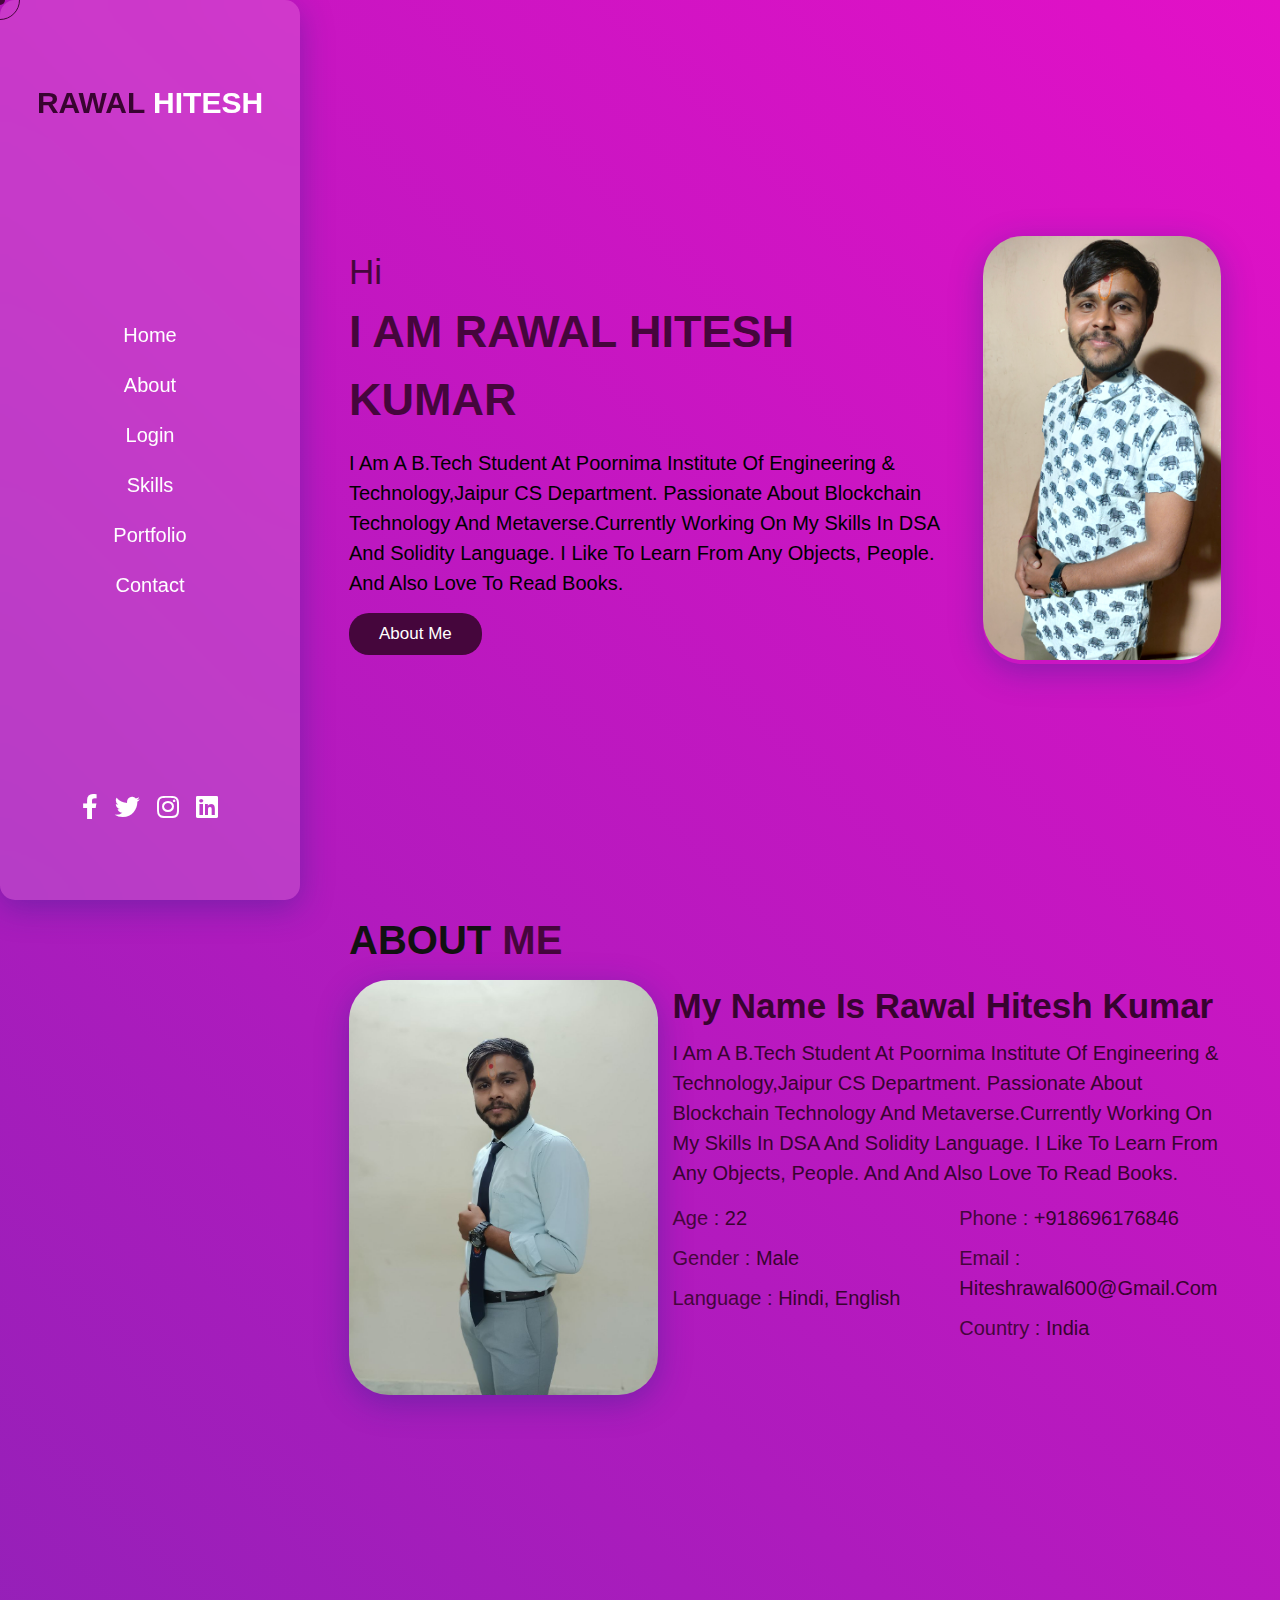
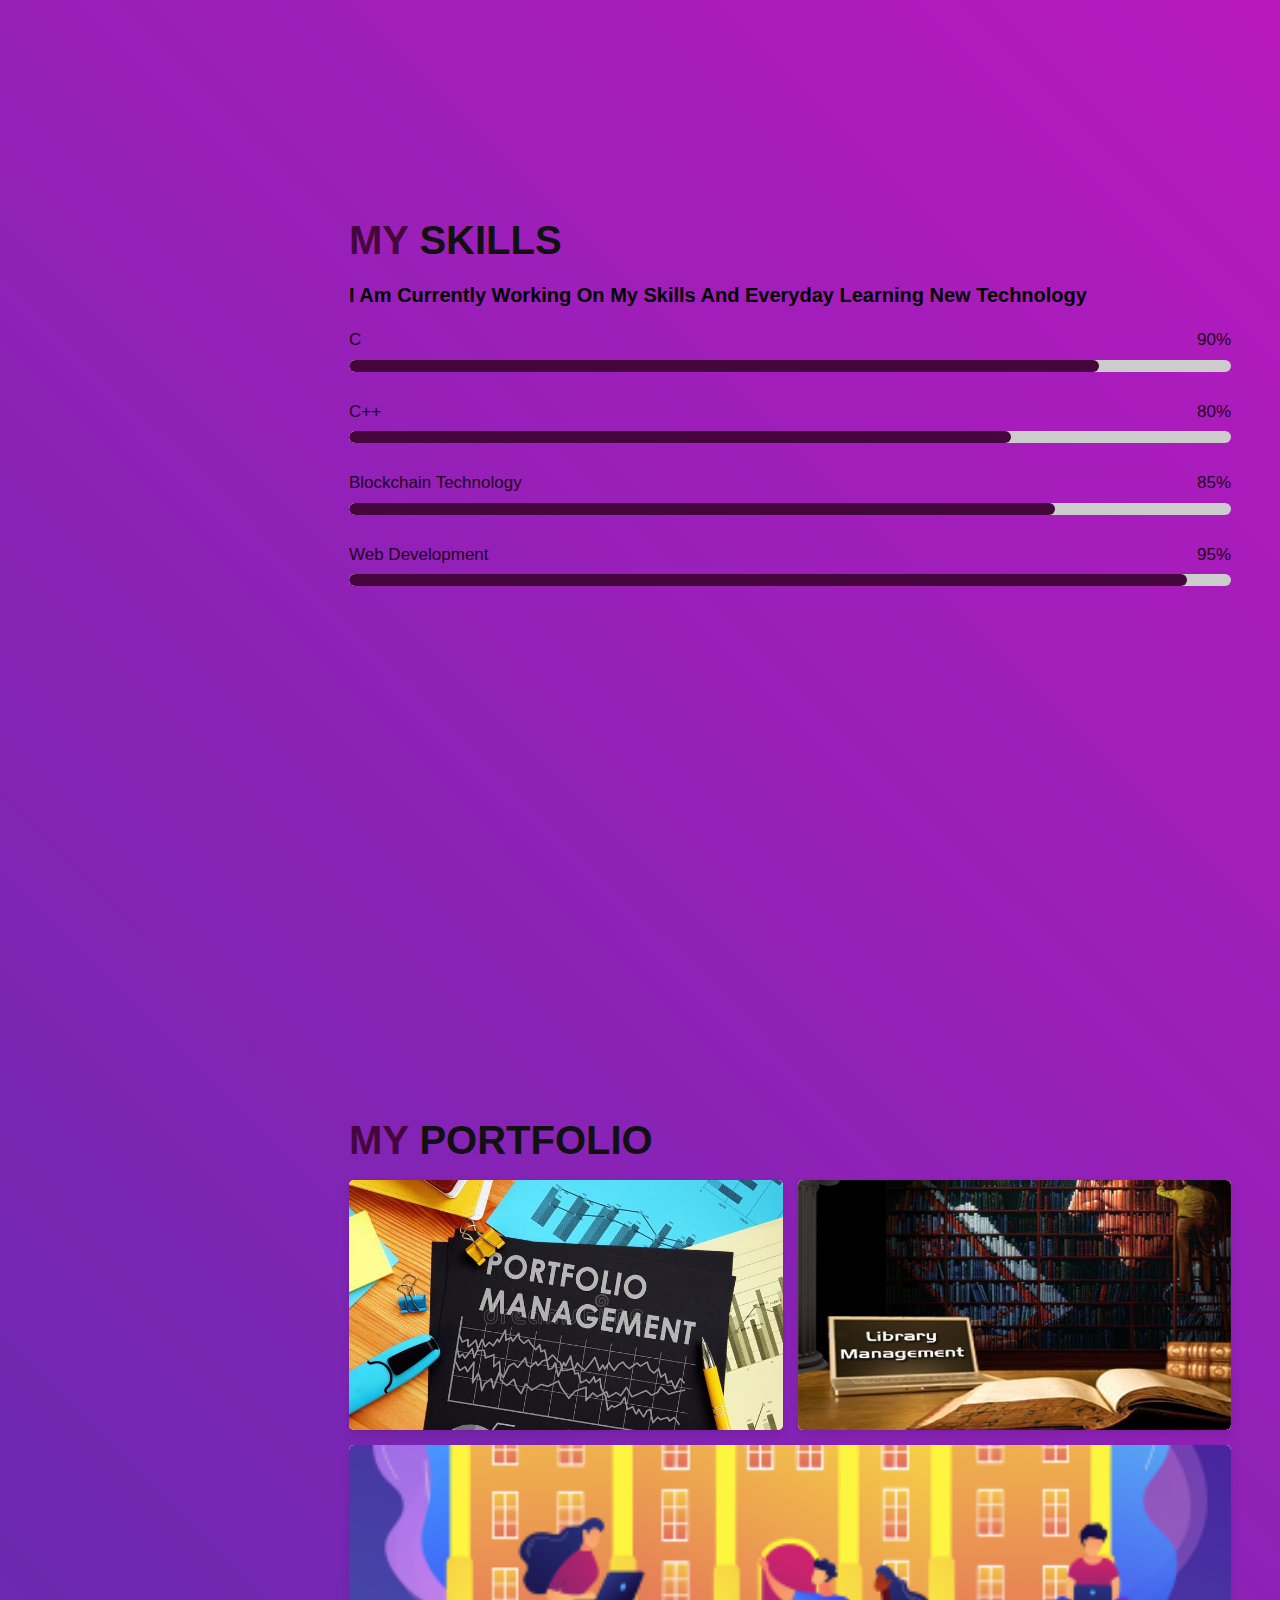
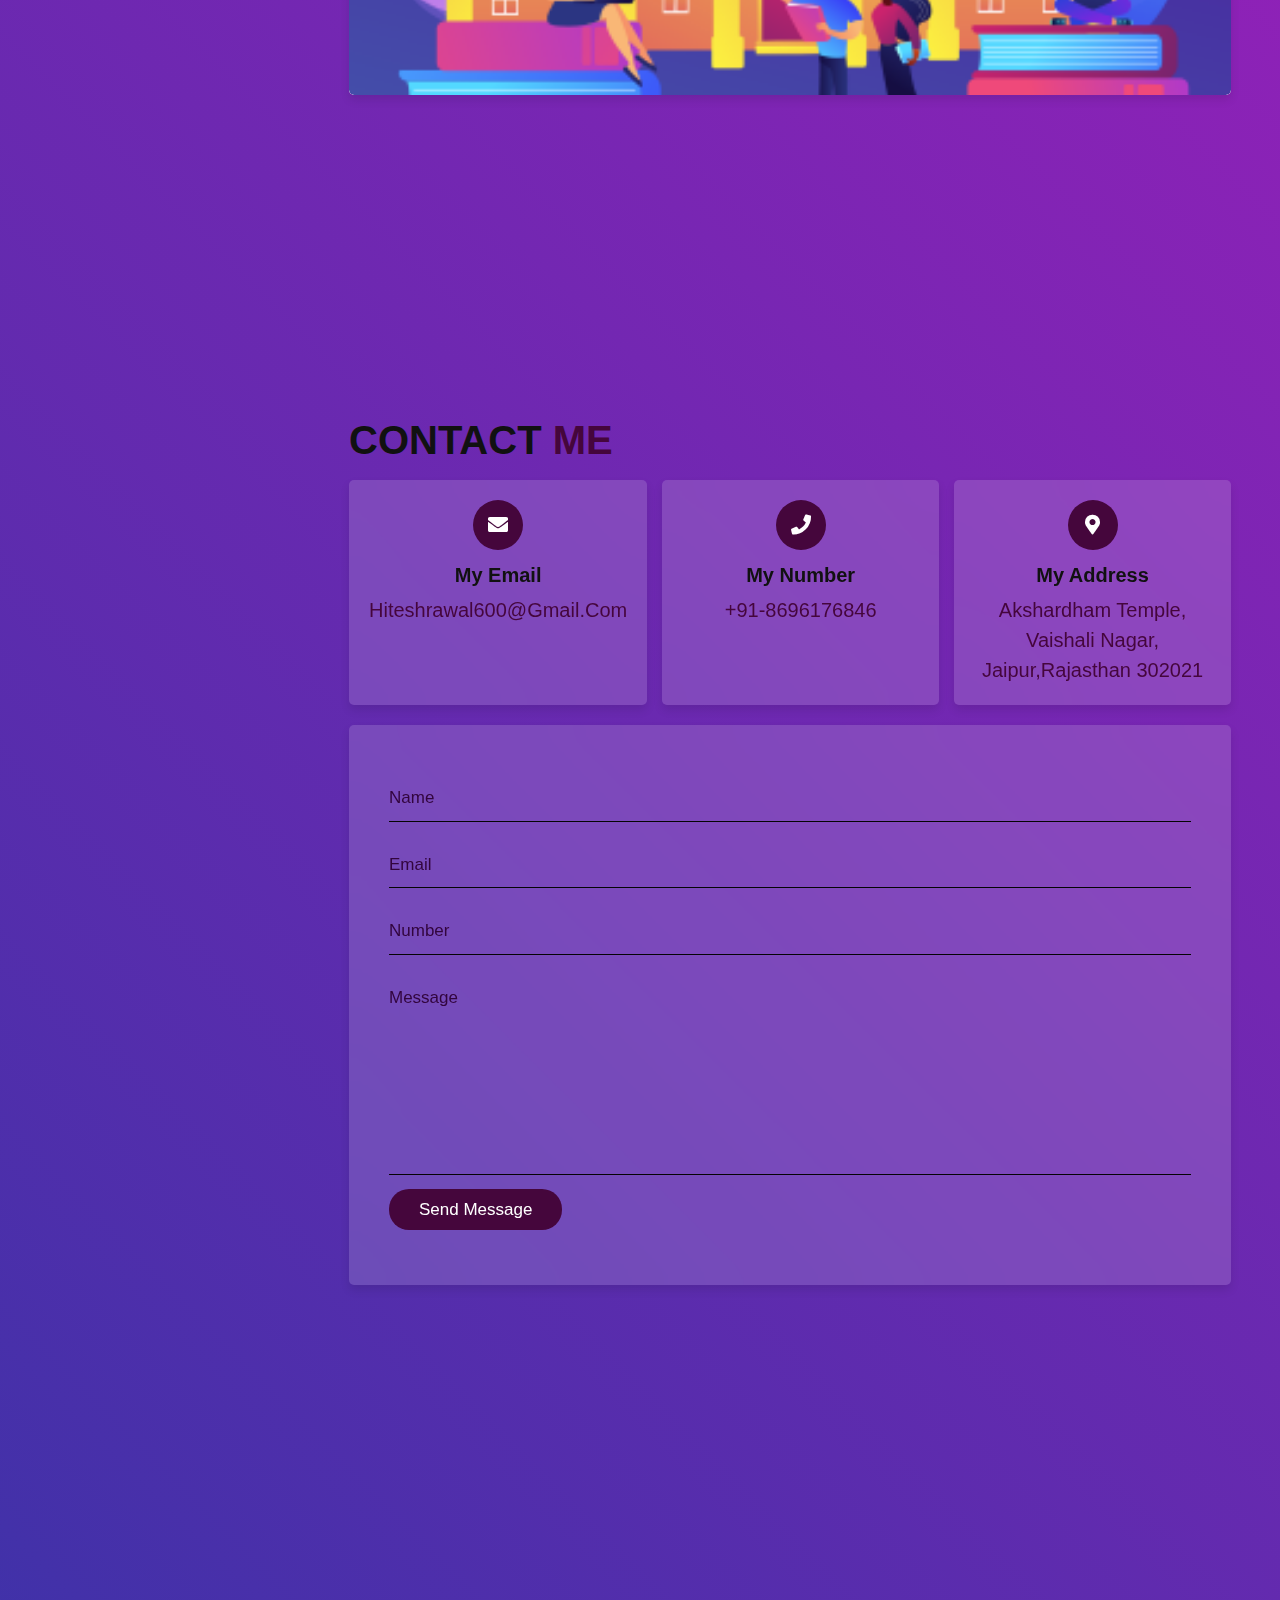
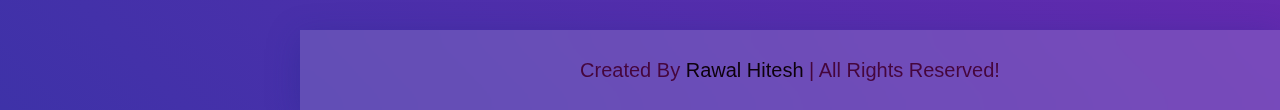
<file: hit portfolio/portt.web-1/index.html>
<!DOCTYPE html>
<html lang="en">
<head>
    <meta charset="UTF-8">
    <meta http-equiv="X-UA-Compatible" content="IE=edge">
    <meta name="viewport" content="width=device-width, initial-scale=1.0">
    <title>My portfolio website</title>

    <!-- font awesome cdn link  -->
    <link rel="stylesheet" href="https://cdnjs.cloudflare.com/ajax/libs/font-awesome/5.15.3/css/all.min.css">

    <!-- custom css file link  -->
    <link rel="stylesheet" href="css/style.css">
    <style>
        ::placeholder {
          color: rgb(50, 5, 61);
          opacity: 1; /* Firefox */
        }
    </style>
</head>
<body>

<!-- custom cursors  -->
<div class="cursor-1"></div>
<div class="cursor-2"></div>


<div id="menu-bars" class="fas fa-bars"></div>
    
<!-- header section starts  -->

<header>

    <a href="#" class="logo"> <span>Rawal</span> Hitesh </a>

    <nav class="navbar">
        <a href="#home">home</a>
        <a href="#about">about</a>
        <a href="main.html">login</a>
        <a href="#skills">skills</a>
        <a href="#portfolio">portfolio</a>
        <a href="#contact">contact</a>
    </nav>

    <div class="follow">
        <a href="https://www.facebook.com/" target="_blank" class="fab fa-facebook-f"></a>
        <a href="https://twitter.com/" target="_blank" class="fab fa-twitter"></a>
        <a href="https://www.instagram.com/" target="_blank" class="fab fa-instagram"></a>
        <a href="https://in.linkedin.com/" target="_blank" class="fab fa-linkedin"></a>
    </div>

</header>

<!-- header section ends -->

<!-- home section starts  -->

<section class="home" id="home">

    <div class="content">
        <span class="hi"> Hi </span>
        <h3> i am <span> Rawal Hitesh Kumar </span> </h3>
        <p class="info">  </p>
        <p class="text">I am a B.tech student at Poornima Institute of Engineering & Technology,Jaipur CS department. Passionate about Blockchain technology and Metaverse.Currently working on my skills in DSA and Solidity language. I like to learn from any objects, people. and also love to read books.</p>
        <a href="#about" class="btn">about me</a>
    </div>

    <div class="image">
        <img src="images/home-img1.jpg" alt="">
    </div>

</section>

<!-- home section ends -->

<!-- about section starts  -->

<section class="about" id="about">

<h1 class="heading"> about <span> me </span> </h1>

<div class="row-1">

    <div class="image">
        <img src="images/about-img.jpg" alt="">
    </div>

    <div class="content">
        <h3> My name is Rawal Hitesh Kumar</h3>
        <p>I Am A B.Tech Student At Poornima Institute Of Engineering & Technology,Jaipur CS Department. Passionate About Blockchain Technology And Metaverse.Currently Working On My Skills In DSA And Solidity Language. I Like To Learn From Any Objects, People. And and also love to read books.</p>
        <div class="box-container">
            <div class="box">
                <p> <span> age : </span> 22 </p>
                <p> <span> gender : </span> male </p>
                <p> <span> language : </span> hindi, english </p>
            </div>
            <div class="box">
                <p> <span> phone : </span> +918696176846 </p>
                <p> <span> email : </span> hiteshrawal600@gmail.com </p>
                <p> <span> country : </span> india </p>
            </div>
        </div>
    </div>

</div>
</section>

<section class="skills" id="skills">
<h1 class="heading"> <span> my </span> skills </h1>

<div class="row-2">
    <div class="skills">
        <h1>I am Currently working on my skills and everyday learning new Technology</h1>
        <div class="progress">
            <h3> c  <span> 90% </span> </h3>
            <div class="bar"> <span></span> </div>
        </div>
        <div class="progress">
            <h3> C++ <span> 80% </span> </h3>
            <div class="bar"> <span></span> </div>
        </div>
        <div class="progress">
            <h3> Blockchain technology <span> 85% </span> </h3>
            <div class="bar"> <span></span> </div>
        </div>
        <div class="progress">
            <h3> web development <span> 95% </span> </h3>
            <div class="bar"> <span></span> </div>
        </div>
    </div>

    
    <!--<div class="box-container">

        <div class="box">
            <h3> >> 2+ </h3>
            <p>years of experience</p>
        </div>
        <div class="box">
            <h3> >> 250+ </h3>
            <p>happy clients</p>
        </div>
        <div class="box">
            <h3> >> 150+ </h3>
            <p>projects completed</p>
        </div>
        <div class="box">
            <h3> >> 12+ </h3>
            <p>awards won</p>
        </div>

    </div>-->


</div>
    <!-- about section ends aage --> 
</section>

<!-- about section ends -->


<!-- portfolio section starts  -->

<section class="portfolio" id="portfolio">

    <h1 class="heading"> <span> my </span> portfolio </h1>

    <div class="box-container">

        <div class="box">
            <img src="images/img-1.jpg" alt="">
            <h3> project 01 </h3>
            <div class="icons">
                <a href="#" class="fas fa-link"></a>
                <a href="#" class="fas fa-share"></a>
                <a href="#" class="fas fa-search"></a>
            </div>
        </div>

        <div class="box">
            <img src="images/img-2.jpg" alt="">
            <h3> project 02 </h3>
            <div class="icons">
                <a href="#" class="fas fa-link"></a>
                <a href="#" class="fas fa-share"></a>
                <a href="#" class="fas fa-search"></a>
            </div>
        </div>

        <div class="box">
            <img src="images/img-3.png" alt="">
            <h3> project 03 </h3>
            <div class="icons">
                <a href="#" class="fas fa-link"></a>
                <a href="#" class="fas fa-share"></a>
                <a href="#" class="fas fa-search"></a>
            </div>
        </div>
    </div>
</section>

<!-- portfolio section ends -->

<!-- contact section starts  -->
<section class="contact" id="contact">

    <h1 class="heading"> contact <span> me </span> </h1>
    <link href="https://fonts.googleapis.com/css?family=Inconsolata" rel="stylesheet">
    <div class="icons-container">

        <div class="icons">
            <i class="fas fa-envelope"></i>
            <h3>my email</h3>
            <p>hiteshrawal600@gmail.com</p>
        </div>

        <div class="icons">
            <i class="fas fa-phone"></i>
            <h3>my number</h3>
            <p>+91-8696176846</p>
        </div>

        <div class="icons">
            <i class="fas fa-map-marker-alt"></i>
            <h3>my address</h3>
            <p>Akshardham temple, Vaishali nagar, Jaipur,Rajasthan 302021 </p>
        </div>

    </div>

    <div class="row">

        <form action="">

            <input type="text" placeholder="name" class="box">
            <input type="email" placeholder="email" class="box">
            <input type="number" placeholder="number" class="box">

            <textarea name="" placeholder="message" id="" cols="30" rows="10"></textarea>

            <input type="submit" class="btn" value="send message">

        </form>
        <iframe src="https://www.google.com/maps/embed?pb=!1m18!1m12!1m3!1d3558.040211429225!2d75.7406225!3d26.902218899999998!2m3!1f0!2f0!3f0!3m2!1i1024!2i768!4f13.1!3m3!1m2!1s0x396db499daa64d33%3A0xdf2938c5f09a5ece!2sAkshardham%20Temple!5e0!3m2!1sen!2sin!4v1670288977400!5m2!1sen!2sin" width="400" height="300" style="border:0;" allowfullscreen="" loading="lazy" referrerpolicy="no-referrer-when-downgrade"></iframe>
    </div>

</section>
     
<!-- contact section ends -->

<!-- footer section  -->
<footer class="footer"> created by <span> Rawal Hitesh </span> | all rights reserved! </footer>

<!-- custom js file link  -->
<script src="js/script.js"></script>

</body>
</html>
</file>
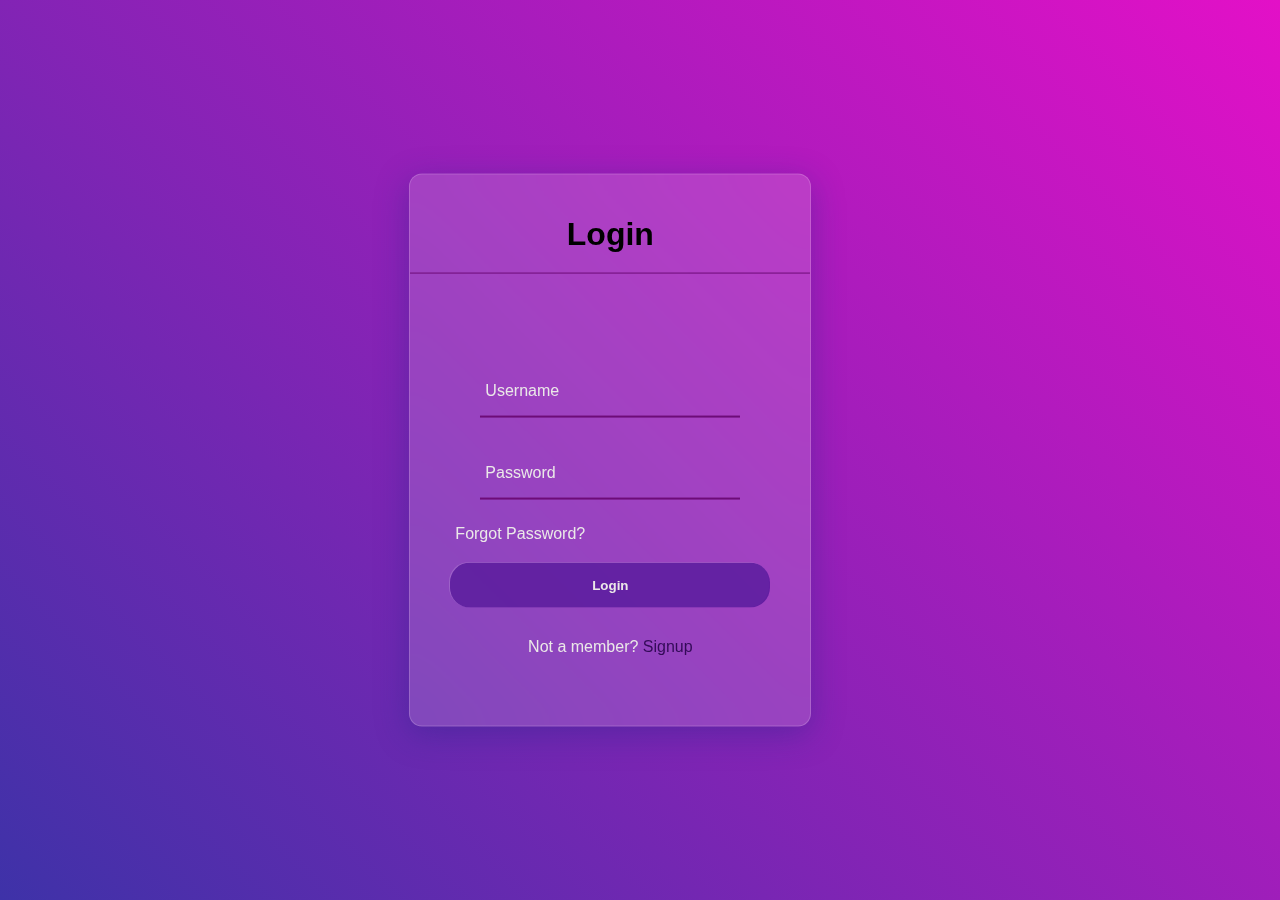
<file: hit portfolio/portt.web-1/main.html>
<!DOCTYPE html>
<html lang="eng">
    <head>
        <link rel="stylesheet" href="styles.css">
        <title>Portfolio Website</title>
    </head>
    <body>
        <div class="center">
            <h1>Login</h1>
            <form method="post">
                <div class="txt_field">
                    <input type="text" required>
                    <label>Username</label>
                </div>
                <div class="txt_field">
                    <input type="password" required>
                    <label>Password</label>
                </div>
                <div class="pass">Forgot Password?</div>
                <input type="submit" value="Login">
                <div class="signup_link">
                    Not a member? <a href="#">Signup</a>
                </div>
            </form>
        </div>
        </body>
    </body>
</html>
</file>
<file: hit portfolio/portt.web-1/css/style.css>
@import url('https://fonts.googleapis.com/css2?family=Roboto:wght@100;300;400;500;700&display=swap');

:root{
    /*--main-color:#e38528;45deg,#3e32a8,#e310c7*/
    --main-color:#45063c;
}

*{
    /*font-family: 'Roboto', sans-serif;*/
    font-family: 'Trebuchet MS', 'Lucida Sans Unicode', 'Lucida Grande', 'Lucida Sans', Arial, sans-serif;
    margin:0; padding:0;
    box-sizing: border-box;
    outline: none; border:none;
    text-decoration: none;
    text-transform: capitalize;
    transition: all .2s linear;
    line-height: 1.5;
}

html{
    font-size: 62.5%;
    overflow-x: hidden;
    scroll-behavior: smooth;
}

body{
    /*background: #fcf2e8;*/
    background-image: linear-gradient(45deg,#3e32a8,#e310c7);
    padding-left: 30rem;
}

section{
    padding:1rem 5%;
    min-height: 100vh;
}

.heading{
    font-size: 4rem;
    padding-bottom: 1rem;
    color:#111;
    text-transform: uppercase;
}

.heading span{
    color:var(--main-color);
    text-transform: uppercase;
}

.btn{
    display: inline-block;
    margin-top: 1rem;
    padding:.8rem 3rem;
    background:var(--main-color);
    color:#fff;
    cursor: pointer;
    font-size: 1.7rem;
}

.btn:hover{
    background:rgb(43, 2, 41);
    letter-spacing: .2rem;
}

header{
    position: fixed;
    top:0; left:0; bottom:0;
    /*background:rgb(180, 35, 35);*/
    background: transparent;
    border-radius: 15px;
    background: rgba( 255, 255, 255, 0.15 );
    box-shadow: 0 8px 32px 0 rgba( 31, 38, 135, 0.37 );
    backdrop-filter: blur( 19px );
    -webkit-backdrop-filter: blur( 19px );
    display: flex;
    align-items: center;
    justify-content: space-between;
    z-index: 1000;
    flex-flow: column;
    padding:8rem 2rem;
    width:30rem;
    text-align: center;
}

header .logo{
    text-transform: uppercase;
    color:#fff;
    font-size: 3rem;
    font-weight: bolder;
}

header .logo span{
    text-transform: uppercase;
    /*color:var(--main-color);*/
    color:#380430;
}

header .navbar a{
    display: block;
    font-size: 2rem;
    color:#fff;
    margin:2rem 0;
}

header .navbar a:hover{
    letter-spacing: .2rem;
    color:var(--main-color);
}

header .follow a{
    font-size: 2.5rem;
    color:#fff;
    margin:0 .7rem;
}

header .follow a:hover{
    color:var(--main-color);
}

#menu-bars{
    position: fixed;
    top:1rem; right: 1rem;
    z-index: 10000;
    background:var(--main-color);
    color:#fff;
    border-radius: .5rem;
    padding:1rem 1.5rem;
    font-size: 3rem;
    cursor:pointer;
    display: none;
}

.cursor-1{
    position: absolute;
    top:0; left:0;
    height:1rem; width:1rem;
    background: var(--main-color);
    pointer-events: none;
    transform: translate(-50%, -50%);
    border-radius: 50%;
    z-index: 10000;
}

.cursor-1.active{
    height:7rem;
    width:7rem;
    opacity: .3;
}

.cursor-2{
    position: absolute;
    top:0; left:0;
    height:4rem; width:4rem;
    border:.1rem solid var(--main-color);
    pointer-events: none;
    transform: translate(-50%, -50%);
    border-radius: 50%;
    z-index: 10000;
    transition: .3s linear;
}

.cursor-2.active{
    display: none;
}

.home{
    display: flex;
    align-items: center;
    flex-wrap: wrap;
    gap:1.5rem;
}

.home .image{
    /*flex:1 1 40rem;*/
    flex: 30px;
    margin: 10px;
    box-shadow: 0 8px 32px 0 rgba( 31, 38, 135, 0.37 );
    border-radius: 40px;
}

.home .image img{
    width:100%;
    /*margin: 10px;*/
    border-radius: 40px;
}

.home .content{
    flex:1 1 40rem;
}

.home .content .hi{
    font-family: 'Trebuchet MS', 'Lucida Sans Unicode', 'Lucida Grande', 'Lucida Sans', Arial, sans-serif;
    font-size: 3.5rem;
    color:var(--main-color);
}

.home .content .btn{
    border-radius: 20px;
}

.content .btn{
    border-radius: 20px;
}

.row-1 .content h3{
    font-family: 'Trebuchet MS', 'Lucida Sans Unicode', 'Lucida Grande', 'Lucida Sans', Arial, sans-serif;
    /*color:#45063c;*/
    color: #d3c8d2;
}

.row .btn{
    border-radius: 20px;
}

.home .content h3{
    font-family: 'Trebuchet MS', 'Lucida Sans Unicode', 'Lucida Grande', 'Lucida Sans', Arial, sans-serif;
    font-size: 4.5rem;
    /*color:#111;*/
    color:#45063c;
    text-transform: uppercase;
}

.home .content h3 span{
    color:var(--main-color);
    text-transform: uppercase;
}

.home .content .info{
    font-size: 2.5rem;
    color:#111;
    padding:.5rem 0;
}

.home .content .text{
    font-size: 2.0rem;
    /*color:#666;*/
    --main-color:#45063c;
    padding:.5rem 0;
}

.about .row-1{
    display: flex;
    flex-wrap: wrap;
    gap:1.5rem;
    padding-bottom: 2rem;
}

.about .row-1 .image{
    flex:1 1 25rem;
}

.about .row-1 .image img{
    height: 100%;
    width:100%;
    object-fit: cover;
    /*border:1rem solid #fff;*/
    /*border-radius: .5rem;*/
    /*box-shadow: 0 .5rem 1rem rgba(0,0,0,.1);*/
    box-shadow: 0 8px 32px 0 rgba( 31, 38, 135, 0.37 );
    border-radius: 40px;
}

.about .row-1 .content{
    flex:1 1 50rem;
}

.about .row-1 .content h3{
    color:#380330;
    font-size: 3.5rem;
}

.about .row-1 .content p{
    color:#380330;
    font-size: 2.0rem;
    padding:.5rem 0;
}

.about .row-1 .content .box-container{
    display: flex;
    flex-wrap: wrap;
    gap:1.5rem;
    padding: 0.5rem 0;
}

.about .row-1 .content .box-container .box{
    flex:1 1 20rem;
}

.about .row-1 .content .box-container .box span{
    color:var(--main-color);
}

.about .row-2{
    display: flex;
    flex-wrap: wrap;
    gap:1.5rem;
    align-items: center;
}

.skills{
    flex:1 1 40rem;
}

.skills .progress{
    padding:1rem 0;
}

.skills .progress h3{
    display: flex;
    justify-content: space-between;
    padding:.7rem 0;
    font-size: 1.7rem;
    /*color:#111;*/
    color: #22021d;
    font-weight: 400;
}

.skills .progress .bar{
    width:100%;
    background:#ccc;
    overflow:hidden;
    height:1.2rem;
    border-radius: 50rem;
}

.skills .progress .bar span{
    display:block;
    height:100%;
    /*background:var(--main-color);*/
    background: var(--main-color);
    border-radius: 50rem;
}

.skills .progress:nth-child(5) .bar span{
    width: 95%;
}

.skills .progress:nth-child(4) .bar span{
    width:80%;
}

.skills .progress:nth-child(3) .bar span{
    width:75%;
}

.skills .progress:nth-child(2) .bar span{
    width:85%;
}

.about .row-2 .box-container{
    flex:1 1 40rem;
    display: flex;
    flex-wrap: wrap;
    gap:1.5rem;
}

.about .row-2 .box-container .box{
    flex:1 1 15rem;
    /*background:#fff;*/
    background: #45063c; 
    padding:2rem;
    border-radius: .5rem;
    box-shadow: 0 .5rem 1rem rgba(0,0,0,.1);
}

.about .row-2 .box-container .box h3{
    color:var(--main-color);
    font-size: 3rem;
    /*color:#0e060c;*/
    color:#35032d;
}

.about .row-2 .box-container .box p{
    color:rgb(125, 5, 113);
    /*color:#45063c;#666*/
    font-size: 1.7rem;
    padding-top: .5rem;
}

.service .box-container{
    display: flex;
    flex-wrap: wrap;
    gap:1.5rem;
}

.service .box-container .box{
    flex:1 1 30rem;
    text-align: center;
    padding:2rem;
    background:#fff;
    border-radius: .5rem;
    box-shadow:0 .5rem 1rem rgba(0,0,0,.1);
}

.service .box-container .box i{
    height:6rem;
    width:6rem;
    line-height: 6rem;
    font-size: 2.5rem;
    color:#fff;
    background:var(--main-color);
    border-radius: 50%;
}

.service .box-container .box h3{
    color:#444;
    font-size: 2.2rem;
    padding-top: 1rem;
}

.service .box-container .box p{
    color:#666;
    font-size: 1.7rem;
    padding-top: .5rem;
}

.experience .box-container{
    display: flex;
    flex-wrap: wrap;
}

.experience .box-container .box{
    position: relative;
    flex:1 1 33rem;
    border-left: .2rem solid var(--main-color);
    padding-left: 2rem;
    padding-right: 2rem;
    padding-bottom: 2rem;    
}

.experience .box-container .box::before{
    content: '';
    position: absolute;
    top:0; left:-1rem;
    height:2rem;
    width:2rem;
    border-radius: 50%;
    background:var(--main-color);
}

.experience .box-container .box .content{
    background:#fff;
    padding:1.5rem;
    box-shadow: 0 .5rem 1rem rgba(0,0,0,.1);
    border-radius: .5rem;
}

.experience .box-container .box .content span{
    color:#fff;
    font-size: 1.7rem;
    background:var(--main-color);
    border-radius: 50rem;
    padding:.4rem 1rem;
}

.experience .box-container .box .content h3{
    font-size: 2.5rem;
    padding:.5rem 0;
    color:#111;
}

.experience .box-container .box .content p{
    font-size: 1.5rem;
    color:rgb(75, 71, 71);
}

.portfolio .box-container{
    display: flex;
    flex-wrap: wrap;
    gap:1.5rem;
}

.portfolio .box-container .box{
    flex:1 1 30rem;
    height:25rem;
    position: relative;
    overflow:hidden;
    /*border:1rem solid #fff;*/
    box-shadow: 0 .5rem 1rem rgba(0,0,0,.1);
    background:#fff;
    border-radius: .5rem;
}

.portfolio .box-container .box img{
    height:100%;
    width:100%;
    object-fit: cover;
    border-radius: .5rem;
    position: relative;
    z-index: 1;
}

.portfolio .box-container .box:hover img{
    height:77%;
    width:83%;
}

.portfolio .box-container .box h3{
    position: absolute;
    bottom:.5rem; left:1rem;
    font-size: 2.5rem;
    color:#333;
    text-transform: uppercase;
}

.portfolio .box-container .box .icons{
    position: absolute;
    top:1rem; right:1rem;
}

.portfolio .box-container .box .icons a{
    display: block;
    height:4rem;
    width:4rem;
    border-radius: .5rem;
    background: #eee;
    color:#333;
    font-size: 1.7rem;
    line-height: 4rem;
    text-align: center;
    margin-bottom: 1rem;
}

.portfolio .box-container .box .icons a:hover{
    background:var(--main-color);
    color:#fff;
}

.contact .icons-container{
  /*align-items:center;*/
  /*justify-content:center;*/
  /*margin:10%;*/
    display: flex;
    gap:1.5rem;
    flex-wrap: wrap;
    padding-bottom: 2rem;
}

.contact .icons-container .icons{
    flex:1 1 25rem;
    text-align: center;
    padding:2rem;
    /*background:#fff;*/
    background: transparent;
    /*border-radius: 15px;*/
    background: rgba( 255, 255, 255, 0.15 );
    box-shadow: 0 8px 32px 0 rgba( 31, 38, 135, 0.37 );
    backdrop-filter: blur( 19px );
    -webkit-backdrop-filter: blur( 19px );
    box-shadow: 0 .5rem 1rem rgba(0,0,0,.1);
    border-radius: .5rem;
    transition:.2s all;
}

.contact .icons-container .icons i{
    height:5rem;
    width:5rem;
    line-height: 5rem;
    font-size: 2rem;
    background: var(--main-color);
    color:#fff;
    border-radius: 50%;
}

.contact .icons-container .icons h3{
    color:#111;
    font-size: 2rem;
    padding:.5rem 0;
    padding-top: 1rem;
}

.contact .icons-container .icons p{
    color:#45063c;
    font-size: 2.0rem;
}

.contact .icons-container:hover .icons{
    filter:blur(3px);
    opacity:.5;
    transform: scale(.98);
    box-shadow:none;
}

.contact .icons-container:hover .icons:hover{
    transform:scale(1);
    filter:blur(0px);
    opacity:1;
    box-shadow:0 8px 20px 0px rgba(0,0,0,0.125);
}

.contact .row{
    display: flex;
    flex-wrap: wrap;
    gap:1.5rem;
}

.contact .row form{
    flex:1 1 55rem;
    /*background:rgb(148, 27, 27);*/
    background: transparent;
    border-radius: 15px;
    background: rgba( 255, 255, 255, 0.15 );
    box-shadow: 0 8px 32px 0 rgba( 31, 38, 135, 0.37 );
    backdrop-filter: blur( 19px );
    -webkit-backdrop-filter: blur( 19px );
    /*padding:0 2rem;*/
    padding: 40px;
    box-sizing: border-box;
    box-shadow: 0 .5rem 1rem rgba(0,0,0,.1);
    border-radius: .5rem;
}

.contact .row .map{
    flex:1 1 25rem;
    border:1rem solid #fff;
    box-shadow: 0 .5rem 1rem rgba(0,0,0,.1);
    border-radius: .5rem;
    width: 100%;
}

.contact .row form .box,
.contact .row form textarea{
    width: 100%;
    border-bottom: .1rem solid rgb(5, 4, 4);
    color:rgb(42, 3, 54);
    text-transform: none;
    font-size: 1.7rem;
    padding:1rem 0;
    margin:1rem 0;
    background:none;
}

.contact .row form .box:focus,
.contact .row form textarea:focus{
    border-color: var(--main-color);
}

.contact .row form .box::placeholder,
.contact .row form textarea::placeholder{
    text-transform: capitalize;
}

.contact .row form textarea{
    height: 20rem;
    resize: none;
}

.contact .row form .btn{
    margin-top: 0;
    margin-bottom: 1.5rem;
}

.footer{
    margin-top: 2rem;
    font-size: 2rem;
    padding:2.5rem;
    text-align: center;
    color:#45063c;
    /*background: #fff;*/
    background: transparent;
    /*border-radius: 15px;*/
    background: rgba( 255, 255, 255, 0.15 );
    box-shadow: 0 8px 32px 0 rgba( 31, 38, 135, 0.37 );
    backdrop-filter: blur( 19px );
    -webkit-backdrop-filter: blur( 19px );
}

.footer span{
    color:#0d010b;
}







/* media queries  */
@media (max-width:991px){

    html{
        font-size: 55%;
    }
    
    body{
        padding: 0;
    }

    #menu-bars{
        display: initial;
    }

    header{
        left:-120%;
    }

    header.active{
        left:0%;
    }

    .cursor-1,
    .cursor-2{
        display: none;
    }

}

@media (max-width:450px){

    html{
        font-size: 50%;
    }

    header{
        width:100%;
    }

    .experience .box-container .box{
        padding-right: 0;
    }

}
</file>
<file: hit portfolio/portt.web-1/styles.css>
body{
  margin: 0;
  padding: 0;
  box-sizing: border-box;
  height: 100vh;
  width: 100%;
  font-family: 'Trebuchet MS', 'Lucida Sans Unicode', 'Lucida Grande', 'Lucida Sans', Arial, sans-serif;
  margin: 0;
  padding: 0;
  background-image: linear-gradient(45deg,#3e32a8,#e310c7);
  /*background-image: url(bgimage.jpg);
  background-repeat: no-repeat;
  background-size: cover;*/
  overflow: hidden;
}

.center{
  position: absolute;
  top: 50%;
  left: 48%;
  /*right: 50%;*/
  transform: translate(-51%,-50%);
  width: 400px;
  background: transparent;
  border-radius: 15px;
  background: rgba( 255, 255, 255, 0.15 );
  box-shadow: 0 8px 32px 0 rgba( 31, 38, 135, 0.37 );
  backdrop-filter: blur( 19px );
  -webkit-backdrop-filter: blur( 19px );
  border-radius: 13px;
  border: 1px solid rgba( 255, 255, 255, 0.18 );
}

.center h1{ /*for accessing Login word we use in h1 tag in center div in html*/
  text-align: center;
  padding: 20px;
  border-bottom: 1px solid rgb(109, 12, 120);
} 

.center form{
  padding: 40px;
  box-sizing: border-box;
}

form .txt_field{
  position: relative;
  border-bottom: 2px solid rgb(109, 12, 120);
  margin: 30px;
}

.txt_field input{
  width: 100%;
  padding: 5px;
  height: 40px;
  border: none;
  background: none;
  outline: none;
}

.txt_field label{
  position: absolute;
  top: 50%;
  left: 5px;
  color: #ebe8e8;
  transform: translateY(-50%);
  font-size: 16px;
  pointer-events: none;
  transition: .5s;
}

.txt_field span::before{
  content: '';
  position: absolute;
  top: 40px;
  left: 0;
  width: 100%;
  height: 2px;
  background: #000000;
}

.txt_field input:focus ~ label,
.txt_field input:valid ~ label{
  top: -5px;
  color: #000000;
}

.txt_field input:focus ~ span::before,
.txt_field input:valid ~ span::before{
  width: 100%;
}

.pass{
  margin: -5px 0 20px 5px;
  color: #ebe8e8;
  cursor: pointer;
}

.pass:hover{
  text-decoration: underline;
}

input[type="submit"]{
  width: 100%;
  height: 45px;
  border: rgba(88, 24, 156, 0.858);
  background: rgba(88, 24, 156, 0.858);
  /*box-shadow: 0 8px 32px 0 rgba( 31, 38, 135, 0.37 );*/
  backdrop-filter: blur( 7px );
  -webkit-backdrop-filter: blur( 7px );
  border-radius: 20px;
  color: #ebe8e8;
  font-weight: 700;
  cursor: pointer;
  outline: none;
}

input[type="submit"]:hover{
  border-color: rgba(88, 24, 156, 0.858);
  transition: .5s;
}

.signup_link{
  margin: 30px 0;
  text-align: center;
  font-size: 16px;
  color: #ebe8e8;
}

.signup_link a{
  color: rgba(38, 3, 75, 0.886);
  text-decoration: none;
}

.signup_link a:hover{
  text-decoration: underline;
}
</file>
